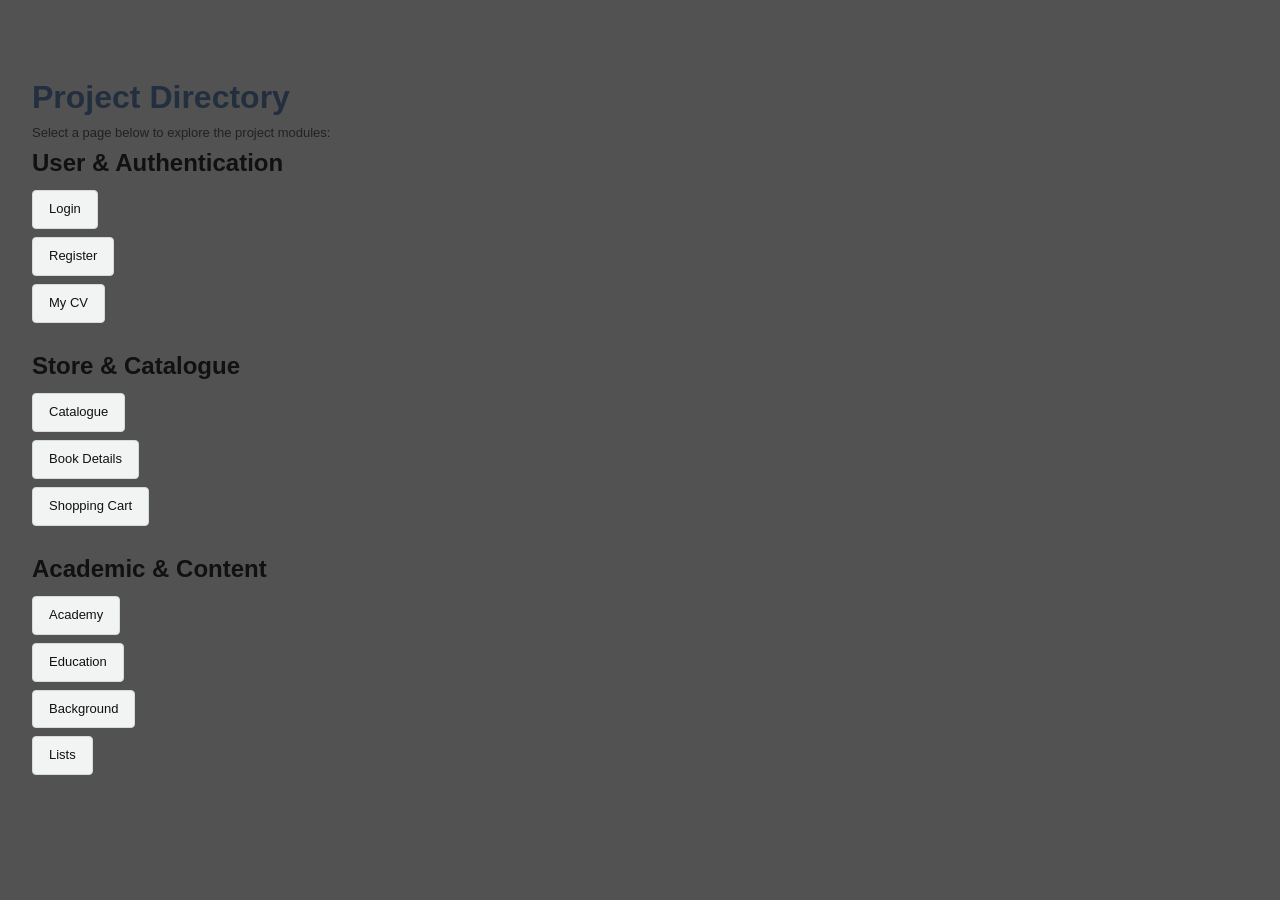
<file: index.html>
<!DOCTYPE html>
<html lang="en">
<head>
    <meta charset="UTF-8">
    <meta name="viewport" content="width=device-width, initial-scale=1.0">
    <title>AWS Web Development Project - Navigation</title>
    <!-- Linked to style1.css by default; change to any of your style files as needed -->
    <link rel="stylesheet" href="style1.css">
    <style>
        body {
            font-family: Arial, sans-serif;
            margin: 2rem;
            line-height: 1.6;
        }
        h1 {
            color: #232f3e;
        }
        .nav-section {
            margin-bottom: 1.5rem;
        }
        ul {
            list-style-type: none;
            padding: 0;
        }
        li {
            margin: 0.5rem 0;
        }
        a {
            display: inline-block;
            padding: 0.5rem 1rem;
            text-decoration: none;
            background-color: #f2f3f3;
            color: #111;
            border-radius: 4px;
            border: 1px solid #d5dbdb;
            transition: background-color 0.2s ease;
        }
        a:hover {
            background-color: #ff9900;
            color: #fff;
        }
    </style>
</head>
<body>

    <header>
        <h1>Project Directory</h1>
        <p>Select a page below to explore the project modules:</p>
    </header>

    <main>
        <div class="nav-section">
            <h2>User & Authentication</h2>
            <ul>
                <li><a href="login.html">Login</a></li>
                <li><a href="register.html">Register</a></li>
                <li><a href="MyCV.html">My CV</a></li>
            </ul>
        </div>

        <div class="nav-section">
            <h2>Store & Catalogue</h2>
            <ul>
                <li><a href="catalogue.html">Catalogue</a></li>
                <li><a href="book.html">Book Details</a></li>
                <li><a href="cart.html">Shopping Cart</a></li>
            </ul>
        </div>

        <div class="nav-section">
            <h2>Academic & Content</h2>
            <ul>
                <li><a href="academy.html">Academy</a></li>
                <li><a href="education.html">Education</a></li>
                <li><a href="background.html">Background</a></li>
                <li><a href="lists.html">Lists</a></li>
            </ul>
        </div>
    </main>

</body>
</html>
</file>
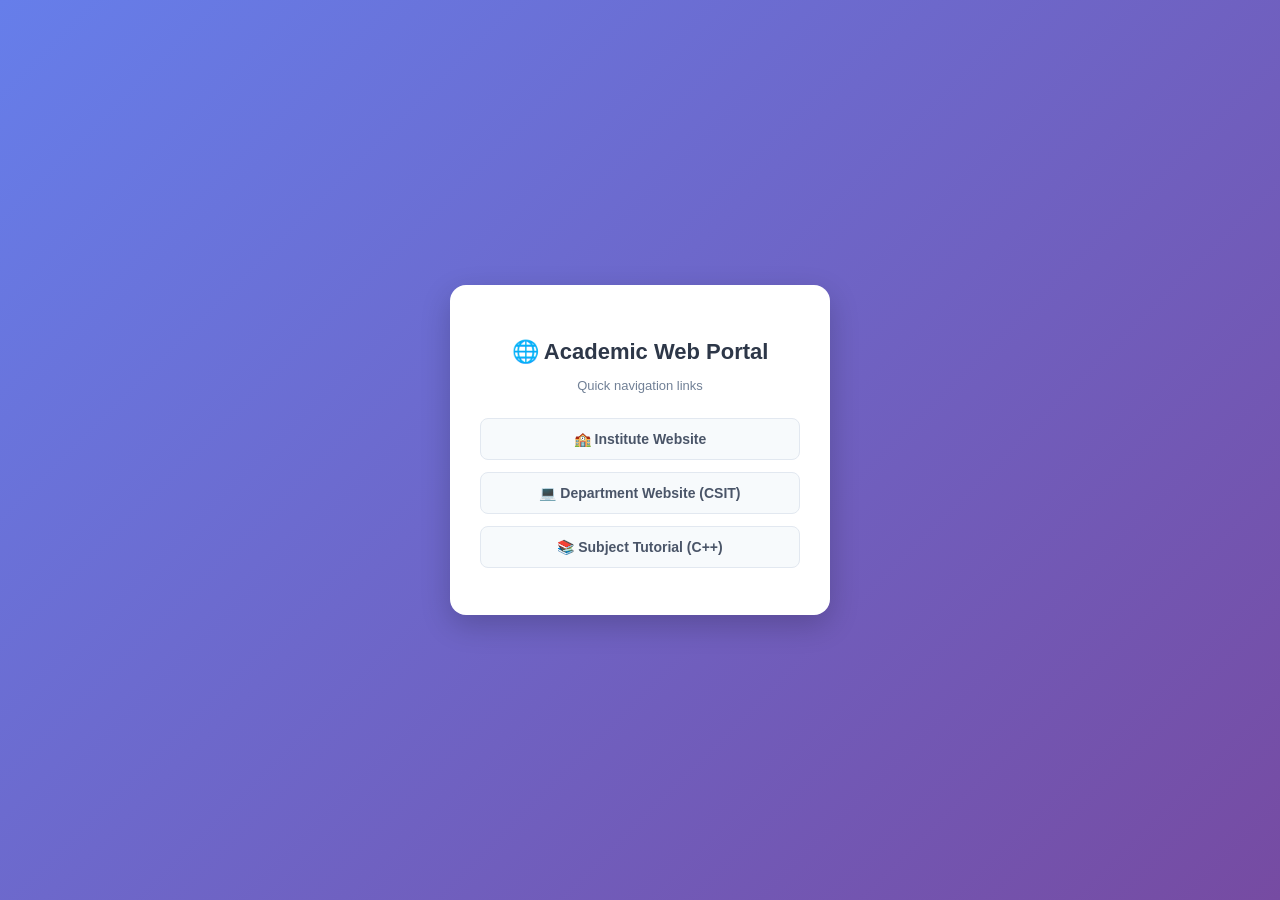
<file: academy.html>
<!DOCTYPE html>
<html lang="en">
<head>
    <meta charset="UTF-8">
    <meta name="viewport" content="width=device-width, initial-scale=1.0">
    <title>Q.4 - Web Portal</title>
    <link rel="stylesheet" href="style4.css">
</head>
<body>

    <div class="card">
        <h2>🌐 Academic Web Portal</h2>
        <p class="subtitle">Quick navigation links</p>
        
        <ul class="portal-links">
            <li><a href="https://www.kiet.edu" target="_blank">🏫 Institute Website</a></li>
            <li><a href="https://www.kiet.edu" target="_blank">💻 Department Website (CSIT)</a></li>
            <li><a href="https://www.w3schools.com/cpp/" target="_blank">📚 Subject Tutorial (C++)</a></li>
        </ul>
    </div>

</body>
</html>
</file>
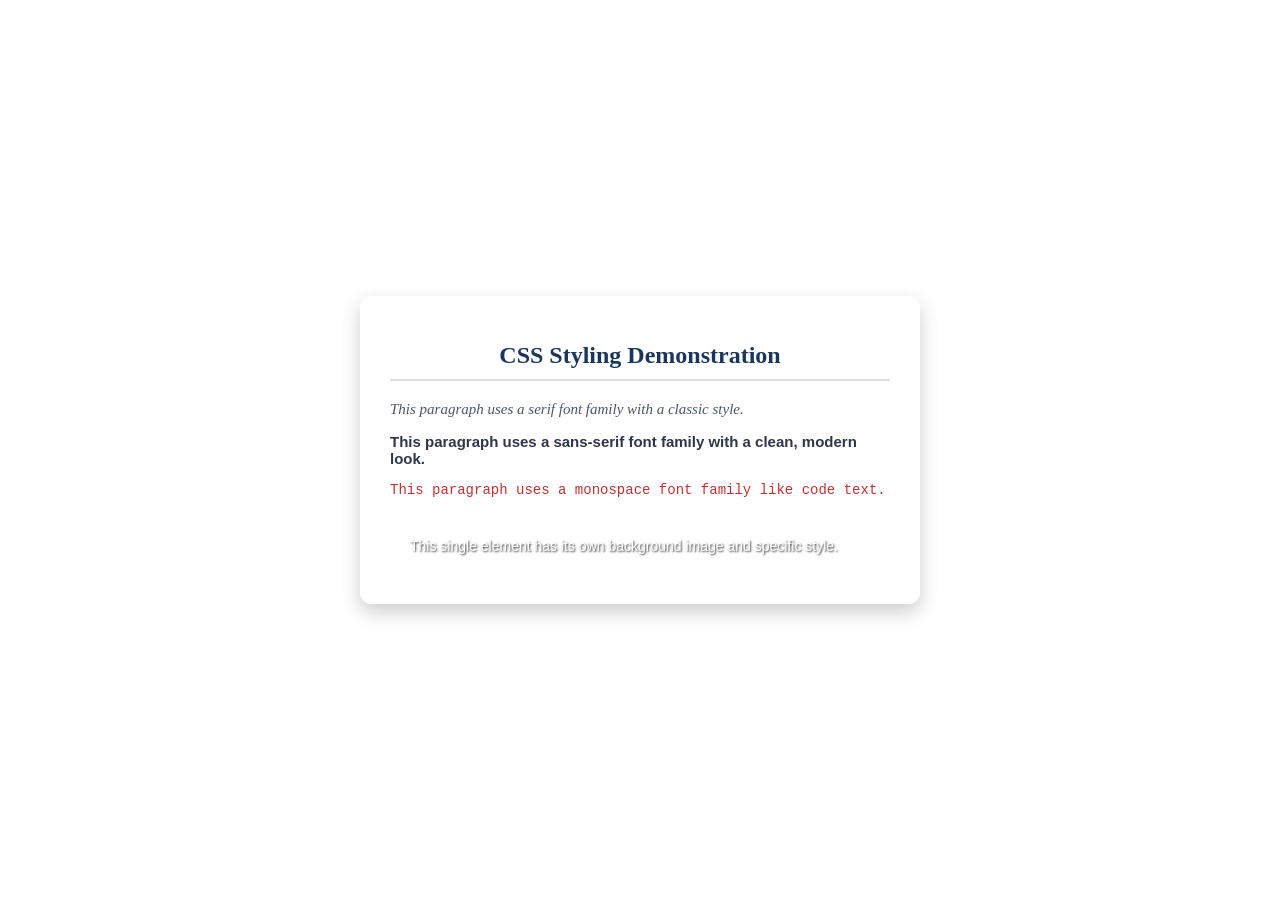
<file: background.html>
<!DOCTYPE html>
<html lang="en">
<head>
    <meta charset="UTF-8">
    <meta name="viewport" content="width=device-width, initial-scale=1.0">
    <title>Q.8 - CSS Selectors and Background Images</title>
    <link rel="stylesheet" href="style7.css">
</head>
<body>

    <div class="main-card">
        <!-- Main Heading using an ID selector -->
        <h1 id="main-title">CSS Styling Demonstration</h1>
        
        <!-- Paragraphs using class selectors -->
        <p class="font-serif">This paragraph uses a serif font family with a classic style.</p>
        <p class="font-sans">This paragraph uses a sans-serif font family with a clean, modern look.</p>
        <p class="font-mono">This paragraph uses a monospace font family like code text.</p>

        <!-- Element with its own background image -->
        <div class="element-bg">
            <p>This single element has its own background image and specific style.</p>
        </div>
    </div>

</body>
</html>
</file>
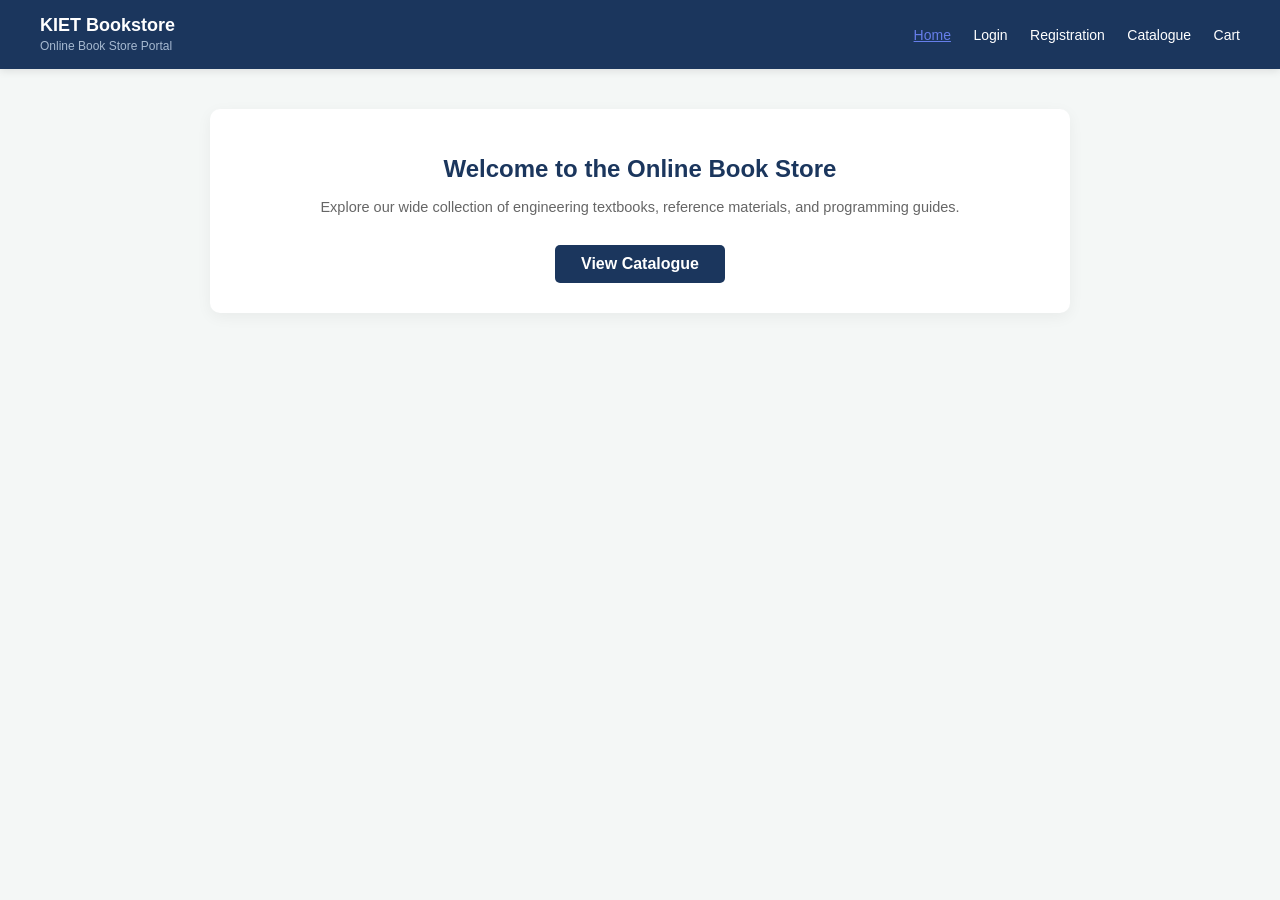
<file: book.html>
<!DOCTYPE html>
<html lang="en">
<head>
    <meta charset="UTF-8">
    <title>Home - Online Bookstore</title>
    <link rel="stylesheet" href="style6.css">
</head>
<body>

    <header class="header">
        <div class="logo-area">
            <h2>KIET Bookstore</h2>
            <span>Online Book Store Portal</span>
        </div>
        <nav>
            <a href="index.html" class="active">Home</a>
            <a href="login.html">Login</a>
            <a href="register.html">Registration</a>
            <a href="catalogue.html">Catalogue</a>
            <a href="cart.html">Cart</a>
        </nav>
    </header>

    <div class="container">
        <h1>Welcome to the Online Book Store</h1>
        <p>Explore our wide collection of engineering textbooks, reference materials, and programming guides.</p>
        <a href="catalogue.html" class="btn" style="display:inline-block; text-decoration:none; margin-top:15px; width:150px;">View Catalogue</a>
    </div>

</body>
</html>
</file>
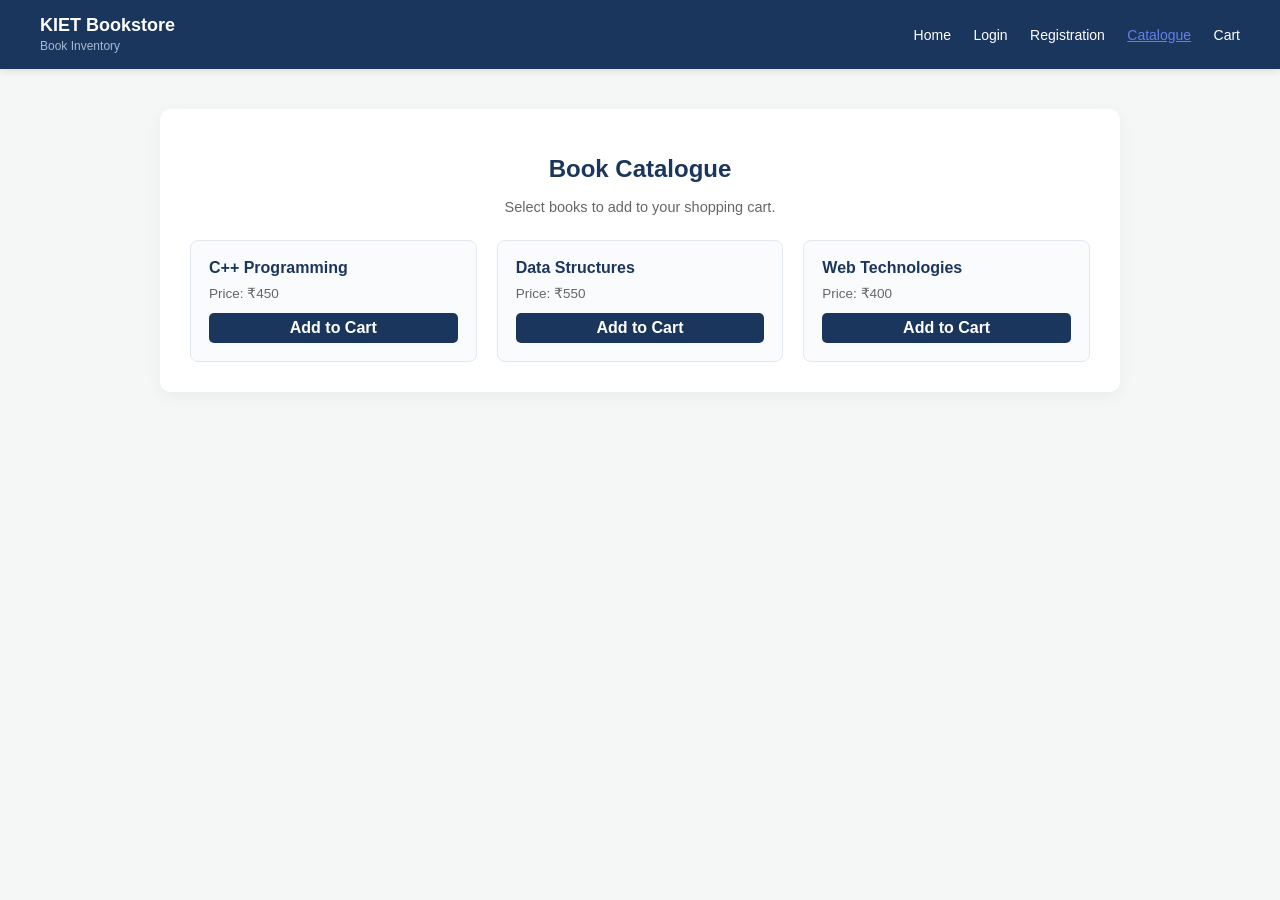
<file: catalogue.html>
<!DOCTYPE html>
<html lang="en">
<head>
    <meta charset="UTF-8">
    <title>Catalogue - Online Bookstore</title>
    <link rel="stylesheet" href="style6.css">
</head>
<body>

    <header class="header">
        <div class="logo-area">
            <h2>KIET Bookstore</h2>
            <span>Book Inventory</span>
        </div>
        <nav>
            <a href="index.html">Home</a>
            <a href="login.html">Login</a>
            <a href="register.html">Registration</a>
            <a href="catalogue.html" class="active">Catalogue</a>
            <a href="cart.html">Cart</a>
        </nav>
    </header>

    <div class="container" style="max-width: 900px;">
        <h1>Book Catalogue</h1>
        <p>Select books to add to your shopping cart.</p>
        
        <div class="grid">
            <div class="card">
                <h3>C++ Programming</h3>
                <p>Price: ₹450</p>
                <a href="cart.html" class="btn" style="display:block; text-align:center; text-decoration:none; padding:6px;">Add to Cart</a>
            </div>
            <div class="card">
                <h3>Data Structures</h3>
                <p>Price: ₹550</p>
                <a href="cart.html" class="btn" style="display:block; text-align:center; text-decoration:none; padding:6px;">Add to Cart</a>
            </div>
            <div class="card">
                <h3>Web Technologies</h3>
                <p>Price: ₹400</p>
                <a href="cart.html" class="btn" style="display:block; text-align:center; text-decoration:none; padding:6px;">Add to Cart</a>
            </div>
        </div>
    </div>

</body>
</html>
</file>
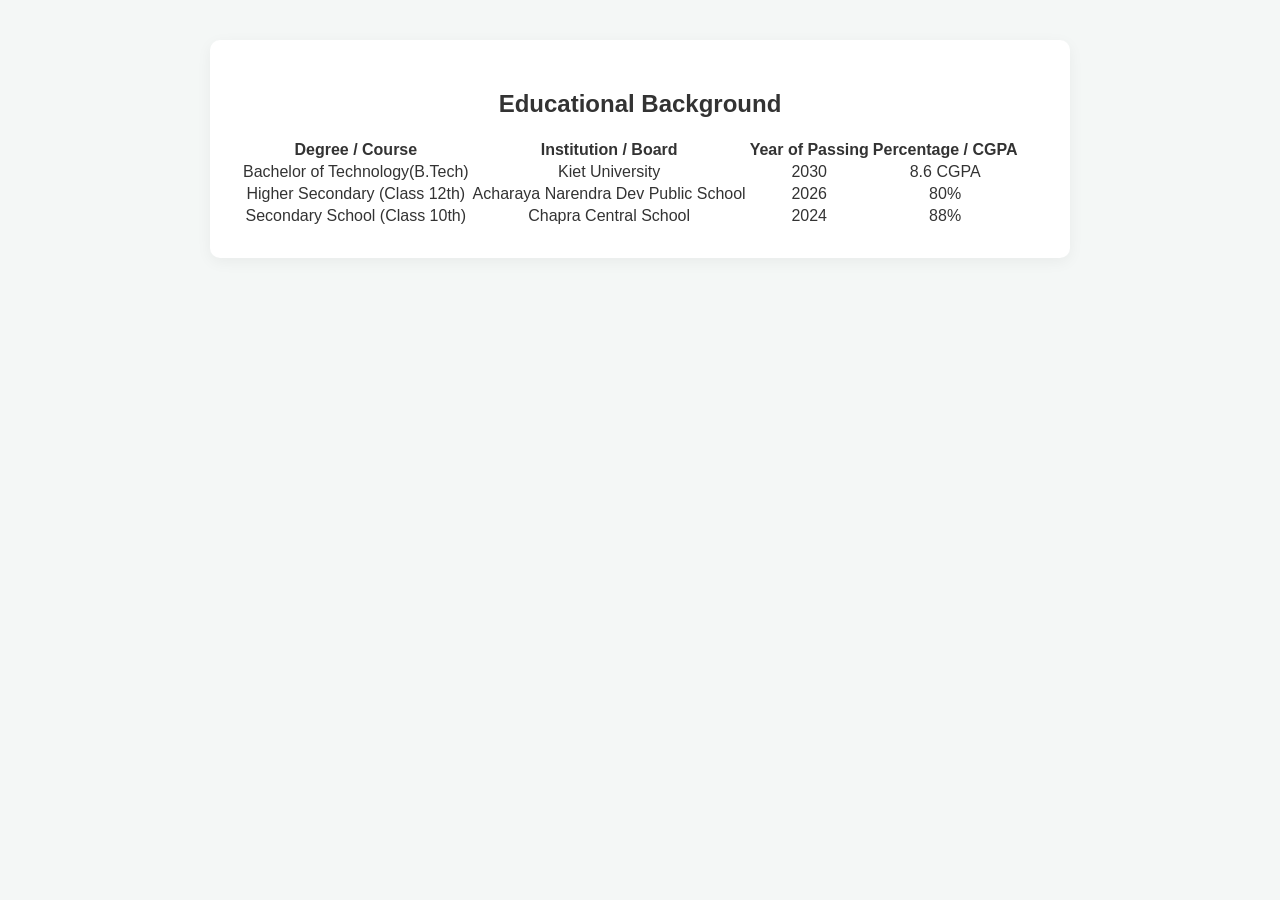
<file: education.html>
<!DOCTYPE html>
<html lang="en">
<head>
    <meta charset="UTF-8">
    <meta name="viewport" content="width=device-width, initial-scale=1.0">
    <title>Education Details</title>
    <!-- Link to the external CSS file -->
    <link rel="stylesheet" href="style6.css">
</head>
<body>

    <div class="container">
        <h2>Educational Background</h2>
        <table class="education-table">
            <thead>
                <tr>
                    <th>Degree / Course</th>
                    <th>Institution / Board</th>
                    <th>Year of Passing</th>
                    <th>Percentage / CGPA</th>
                </tr>
            </thead>
            <tbody>
                <tr>
                    <td>Bachelor of Technology(B.Tech)</td>
                    <td>Kiet University </td>
                    <td>2030</td>
                    <td>8.6 CGPA</td>
                </tr>
                <tr>
                    <td>Higher Secondary (Class 12th)</td>
                    <td>Acharaya Narendra Dev Public School</td>
                    <td>2026</td>
                    <td>80%</td>
                </tr>
                <tr>
                    <td>Secondary School (Class 10th)</td>
                    <td>Chapra Central School</td>
                    <td>2024</td>
                    <td>88%</td>
                </tr>
            </tbody>
        </table>
    </div>

</body>
</html>
</file>
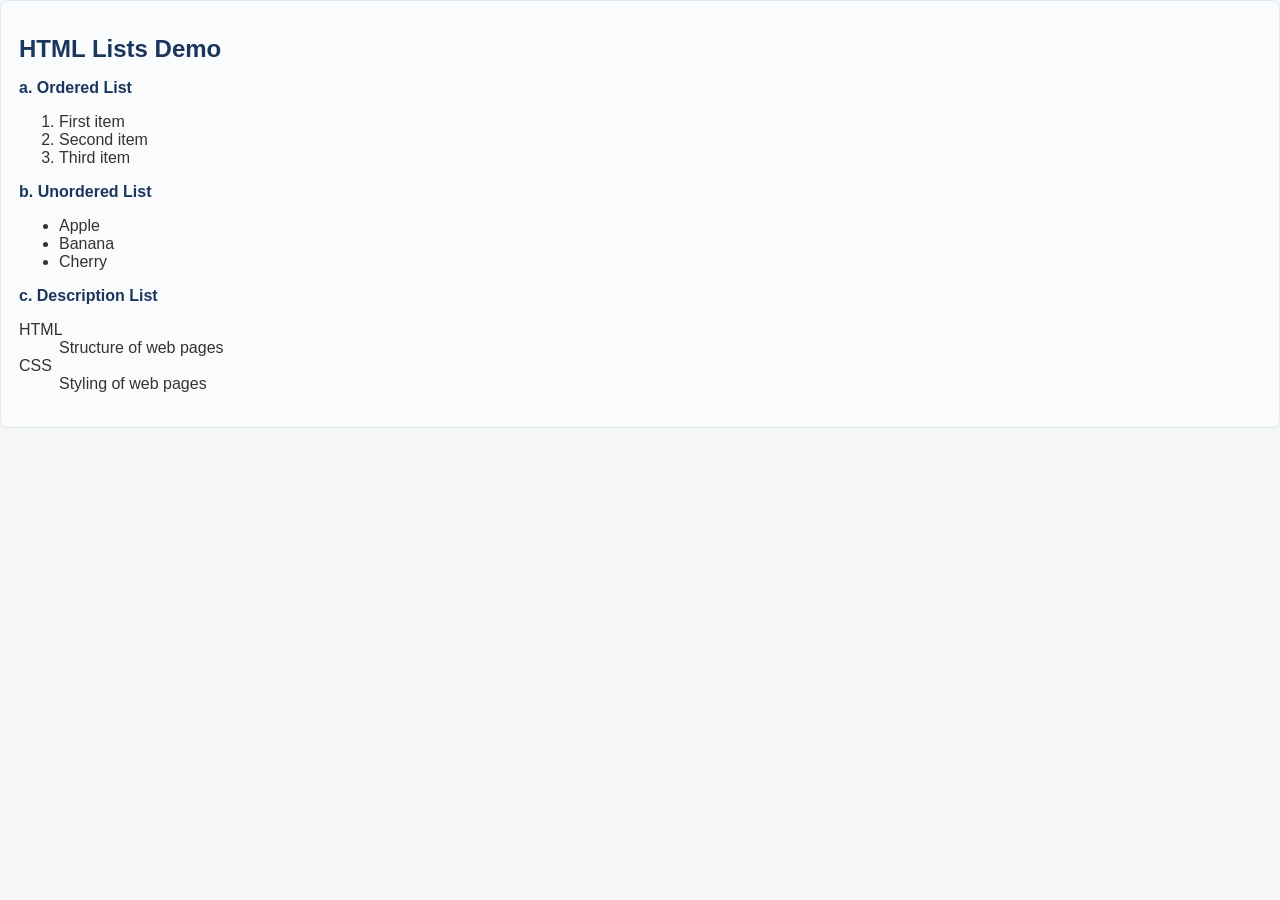
<file: lists.html>
<!DOCTYPE html>
<html lang="en">
<head>
    <meta charset="UTF-8">
    <meta name="viewport" content="width=device-width, initial-scale=1.0">
    <title>HTML Lists</title>
    <link rel="stylesheet" href="style6.css">
</head>
<body>

    <div class="card">
        <h1>HTML Lists Demo</h1>

        <!-- a. Ordered List -->
        <h3>a. Ordered List</h3>
        <ol>
            <li>First item</li>
            <li>Second item</li>
            <li>Third item</li>
        </ol>

        <!-- b. Unordered List -->
        <h3>b. Unordered List</h3>
        <ul>
            <li>Apple</li>
            <li>Banana</li>
            <li>Cherry</li>
        </ul>

        <!-- c. Description List -->
        <h3>c. Description List</h3>
        <dl>
            <dt>HTML</dt>
            <dd>Structure of web pages</dd>
            <dt>CSS</dt>
            <dd>Styling of web pages</dd>
        </dl>
    </div>

</body>
</html>
</file>
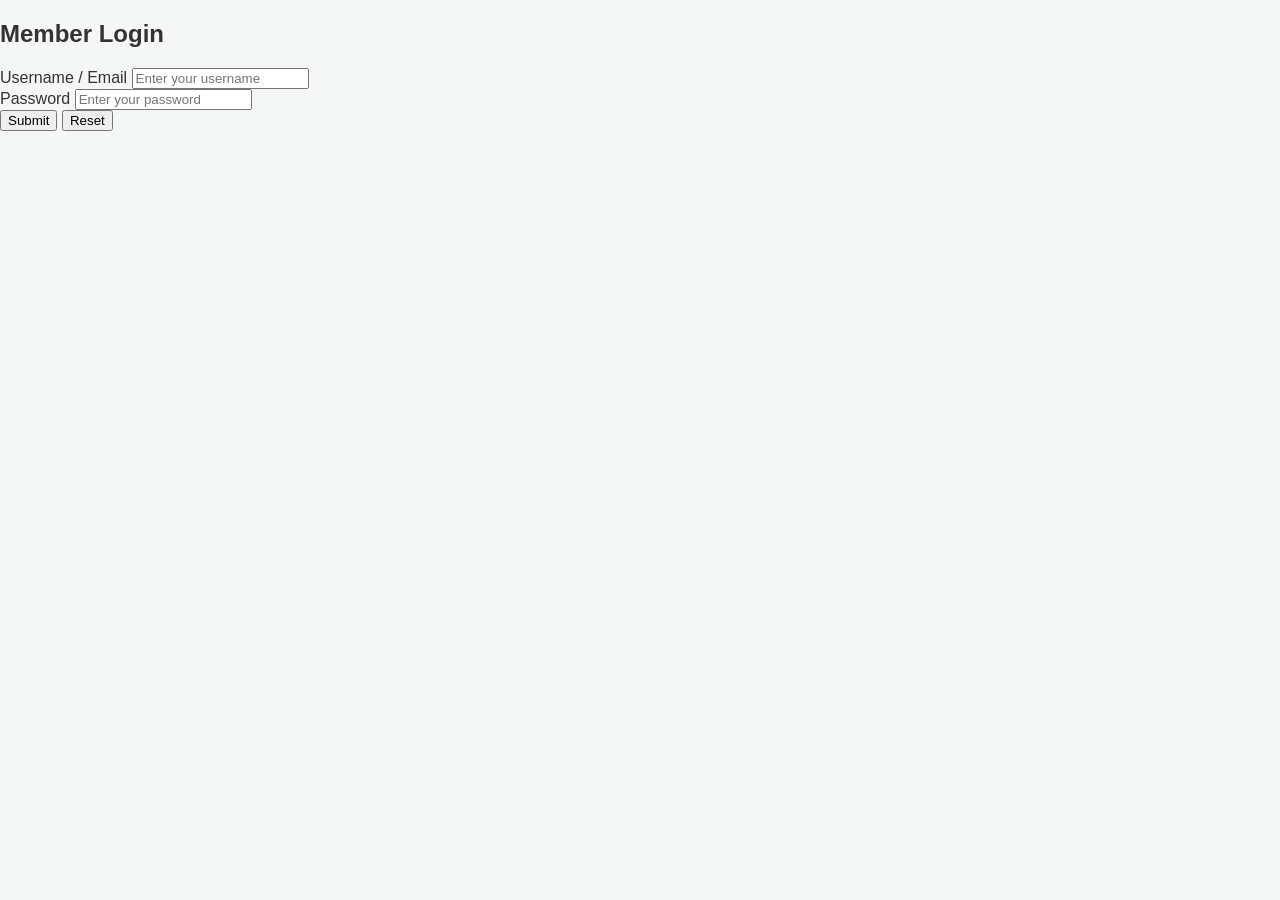
<file: login.html>
<!DOCTYPE html>
<html lang="en">
<head>
    <meta charset="UTF-8">
    <meta name="viewport" content="width=device-width, initial-scale=1.0">
    <title>Login Page - Q.5</title>
    <link rel="stylesheet" href="style6.css">
</head>
<body>

    <div class="login-card">
        <h2>Member Login</h2>
        
        <form action="#" method="POST">
            <!-- Login Field -->
            <div class="input-group">
                <label for="username">Username / Email</label>
                <input type="text" id="username" name="username" placeholder="Enter your username" required>
            </div>

            <!-- Password Field -->
            <div class="input-group">
                <label for="password">Password</label>
                <input type="password" id="password" name="password" placeholder="Enter your password" required>
            </div>

            <!-- Submit and Reset Buttons -->
            <div class="button-group">
                <button type="submit" class="btn-submit">Submit</button>
                <button type="reset" class="btn-reset">Reset</button>
            </div>
        </form>
    </div>

</body>
</html>
</file>
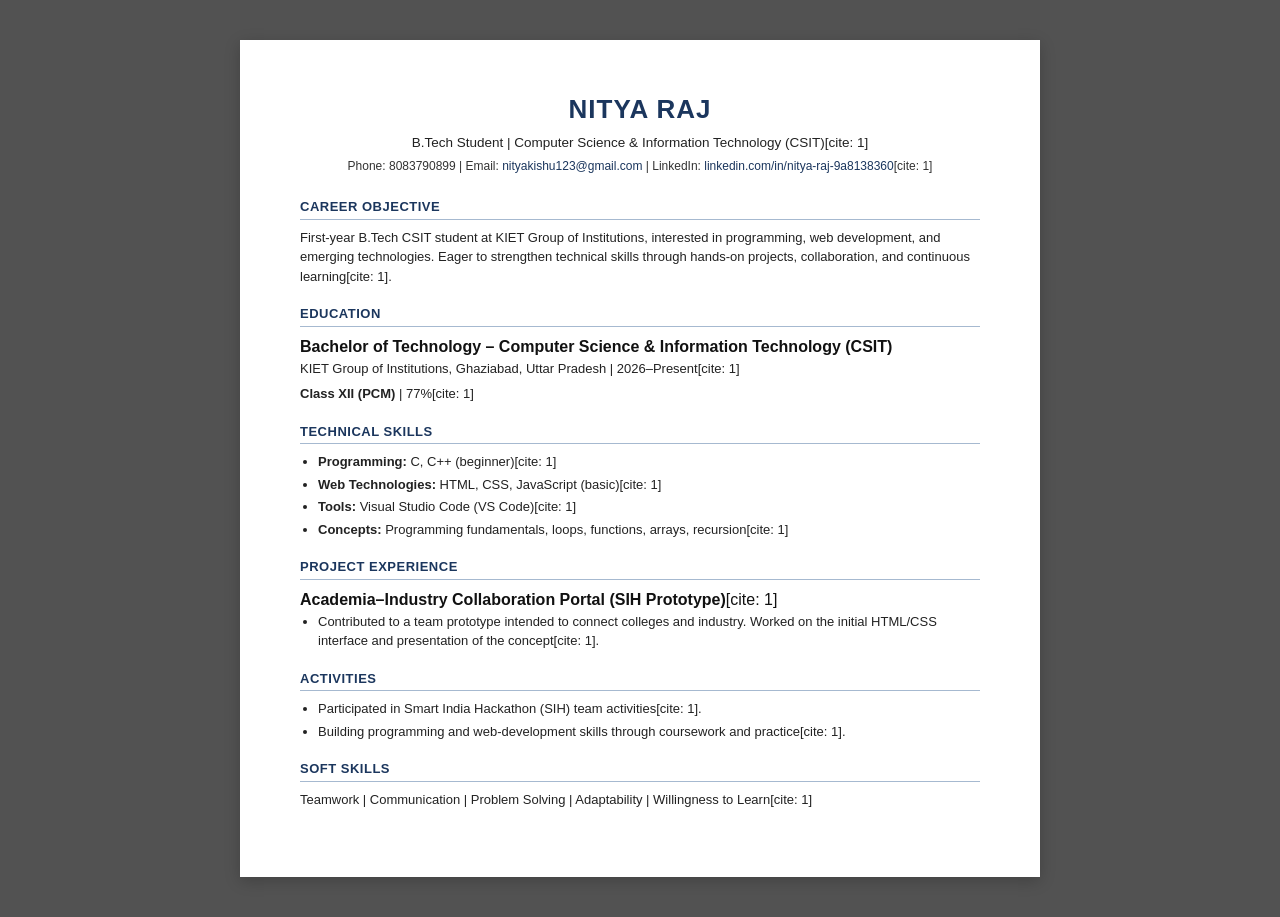
<file: MyCV.html>
<!DOCTYPE html>
<html lang="en">
<head>
    <meta charset="UTF-8">
    <meta name="viewport" content="width=device-width, initial-scale=1.0">
    <title>Nitya Raj - CV</title>
    <!-- Link to external CSS stylesheet -->
    <link rel="stylesheet" href="style1.css">
</head>
<body>

    <div class="resume-container">
        <!-- Header Section -->
        <header class="header">
            <h1>NITYA RAJ</h1>
            <p class="subtitle">B.Tech Student | Computer Science & Information Technology (CSIT)[cite: 1]</p>
            <p class="contact-info">
                Phone: 8083790899 | 
                Email: <a href="mailto:nityakishu123@gmail.com">nityakishu123@gmail.com</a> | 
                LinkedIn: <a href="https://linkedin.com/in/nitya-raj-9a8138360" target="_blank">linkedin.com/in/nitya-raj-9a8138360</a>[cite: 1]
            </p>
        </header>

        <!-- Career Objective Section -->
        <section class="section">
            <h2 class="section-title">Career Objective</h2>
            <p>First-year B.Tech CSIT student at KIET Group of Institutions, interested in programming, web development, and emerging technologies. Eager to strengthen technical skills through hands-on projects, collaboration, and continuous learning[cite: 1].</p>
        </section>

        <!-- Education Section -->
        <section class="section">
            <h2 class="section-title">Education</h2>
            <div class="item">
                <div class="item-title"><strong>Bachelor of Technology – Computer Science & Information Technology (CSIT)</strong></div>
                <p>KIET Group of Institutions, Ghaziabad, Uttar Pradesh | 2026–Present[cite: 1]</p>
            </div>
            <div class="item" style="margin-top: 6px;">
                <p><strong>Class XII (PCM)</strong> | 77%[cite: 1]</p>
            </div>
        </section>

        <!-- Technical Skills Section -->
        <section class="section">
            <h2 class="section-title">Technical Skills</h2>
            <ul class="skills-list">
                <li><strong>Programming:</strong> C, C++ (beginner)[cite: 1]</li>
                <li><strong>Web Technologies:</strong> HTML, CSS, JavaScript (basic)[cite: 1]</li>
                <li><strong>Tools:</strong> Visual Studio Code (VS Code)[cite: 1]</li>
                <li><strong>Concepts:</strong> Programming fundamentals, loops, functions, arrays, recursion[cite: 1]</li>
            </ul>
        </section>

        <!-- Project Experience Section -->
        <section class="section">
            <h2 class="section-title">Project Experience</h2>
            <div class="item">
                <div class="item-title"><strong>Academia–Industry Collaboration Portal (SIH Prototype)</strong>[cite: 1]</div>
                <ul class="bullet-list">
                    <li>Contributed to a team prototype intended to connect colleges and industry. Worked on the initial HTML/CSS interface and presentation of the concept[cite: 1].</li>
                </ul>
            </div>
        </section>

        <!-- Activities Section -->
        <section class="section">
            <h2 class="section-title">Activities</h2>
            <ul class="bullet-list">
                <li>Participated in Smart India Hackathon (SIH) team activities[cite: 1].</li>
                <li>Building programming and web-development skills through coursework and practice[cite: 1].</li>
            </ul>
        </section>

        <!-- Soft Skills Section -->
        <section class="section">
            <h2 class="section-title">Soft Skills</h2>
            <p>Teamwork | Communication | Problem Solving | Adaptability | Willingness to Learn[cite: 1]</p>
        </section>
    </div>

</body>
</html>
</file>
<file: style1.css>
/* Reset and General Layout */
* {
    box-sizing: border-box;
    margin: 0;
    padding: 0;
}

body {
    font-family: Arial, Helvetica, sans-serif;
    background-color: #525252;
    color: #111;
    line-height: 1.5;
    padding: 40px 0;
}

/* Resume Document Container (A4 Look) */
.resume-container {
    max-width: 800px;
    margin: 0 auto;
    background: #ffffff;
    padding: 50px 60px;
    box-shadow: 0 4px 15px rgba(0, 0, 0, 0.2);
}

/* Header Styling */
.header {
    text-align: center;
    margin-bottom: 22px;
}

.header h1 {
    font-size: 26px;
    color: #1b365d;
    letter-spacing: 1px;
    margin-bottom: 4px;
}

.subtitle {
    font-size: 13.5px;
    color: #222;
    margin-bottom: 4px;
}

.contact-info {
    font-size: 12px;
    color: #333;
}

.contact-info a {
    color: #1b365d;
    text-decoration: none;
}

.contact-info a:hover {
    text-decoration: underline;
}

/* Section Styling */
.section {
    margin-bottom: 18px;
}

.section-title {
    font-size: 13px;
    font-weight: bold;
    color: #1b365d;
    text-transform: uppercase;
    border-bottom: 1.5px solid #a6b9d0;
    padding-bottom: 2px;
    margin-bottom: 8px;
    letter-spacing: 0.5px;
}

p, li {
    font-size: 13px;
    color: #222;
}

.item {
    margin-bottom: 4px;
}

.skills-list, .bullet-list {
    list-style-type: disc;
    padding-left: 18px;
}

.skills-list li, .bullet-list li {
    margin-bottom: 3px;
}
</file>
<file: style4.css>
body {
    font-family: 'Segoe UI', Tahoma, Geneva, Verdana, sans-serif;
    background: linear-gradient(135deg, #667eea 0%, #764ba2 100%);
    display: flex;
    justify-content: center;
    align-items: center;
    height: 100vh;
    margin: 0;
}

.card {
    background: #ffffff;
    padding: 35px 30px;
    border-radius: 16px;
    box-shadow: 0 10px 30px rgba(0, 0, 0, 0.2);
    width: 320px;
    text-align: center;
}

h2 {
    color: #2d3748;
    font-size: 22px;
    margin-bottom: 5px;
}

.subtitle {
    color: #718096;
    font-size: 13px;
    margin-bottom: 25px;
}

.portal-links {
    list-style: none;
    padding: 0;
    margin: 0;
}

.portal-links li {
    margin-bottom: 12px;
}

.portal-links a {
    display: block;
    background-color: #f7fafc;
    color: #4a5568;
    padding: 12px 15px;
    border-radius: 8px;
    text-decoration: none;
    font-size: 14px;
    font-weight: 600;
    border: 1px solid #e2e8f0;
    transition: all 0.3s ease;
}

.portal-links a:hover {
    background-color: #667eea;
    color: #ffffff;
    border-color: #667eea;
    transform: translateY(-2px);
    box-shadow: 0 4px 12px rgba(102, 126, 234, 0.3);
}
</file>
<file: style7.css>
/* b. Set a background image for the whole page */
body {
    /* Replace 'background.jpg' with any image URL or local image filename */
    background-image: url('https://images.unsplash.com/photo-1579546929518-9e396f3cc809?w=1200');
    background-size: cover;
    background-repeat: no-repeat;
    background-position: center;
    font-family: Arial, sans-serif;
    display: flex;
    justify-content: center;
    align-items: center;
    min-height: 100vh;
    margin: 0;
}

/* Container card */
.main-card {
    background: rgba(255, 255, 255, 0.95);
    padding: 30px;
    border-radius: 12px;
    box-shadow: 0 8px 20px rgba(0, 0, 0, 0.2);
    max-width: 500px;
    width: 100%;
}

/* a. Define different fonts and styles for each selector */

/* ID Selector */
#main-title {
    font-family: 'Georgia', serif;
    color: #1b365d;
    font-size: 24px;
    text-align: center;
    margin-bottom: 20px;
    border-bottom: 2px solid #ddd;
    padding-bottom: 10px;
}

/* Class Selector 1: Serif font style */
.font-serif {
    font-family: 'Times New Roman', Times, serif;
    font-style: italic;
    color: #4a5568;
    font-size: 15px;
}

/* Class Selector 2: Sans-serif font style */
.font-sans {
    font-family: 'Segoe UI', Tahoma, Geneva, Verdana, sans-serif;
    font-weight: bold;
    color: #2d3748;
    font-size: 15px;
}

/* Class Selector 3: Monospace font style */
.font-mono {
    font-family: 'Courier New', Courier, monospace;
    color: #c53030;
    font-size: 14px;
}

/* b. Set a background image for a single element on the page */
.element-bg {
    /* Replace with any small background texture or pattern image */
    background-image: url('https://images.unsplash.com/photo-1534796636912-3b95b3ab5986?w=400');
    background-size: cover;
    background-position: center;
    color: #ffffff;
    padding: 20px;
    border-radius: 8px;
    margin-top: 20px;
    text-shadow: 1px 1px 2px rgba(0,0,0,0.8);
}

.element-bg p {
    margin: 0;
    font-family: Arial, sans-serif;
    font-size: 14px;
}
</file>
<file: style6.css>
body {
    font-family: 'Segoe UI', Tahoma, sans-serif;
    margin: 0;
    background-color: #f4f7f6;
    color: #333;
}

/* Navigation Bar */
.header {
    background-color: #1b365d;
    color: white;
    padding: 15px 40px;
    display: flex;
    justify-content: space-between;
    align-items: center;
    box-shadow: 0 2px 8px rgba(0,0,0,0.1);
}

.logo-area h2 {
    margin: 0;
    font-size: 18px;
}

.logo-area span {
    font-size: 12px;
    color: #a6b9d0;
}

nav a {
    color: #ffffff;
    text-decoration: none;
    margin-left: 18px;
    font-size: 14px;
    font-weight: 500;
    transition: color 0.2s;
}

nav a:hover, nav a.active {
    color: #667eea;
    text-decoration: underline;
}

/* Page Content Layout */
.container {
    max-width: 800px;
    margin: 40px auto;
    background: #ffffff;
    padding: 30px;
    border-radius: 10px;
    box-shadow: 0 4px 15px rgba(0,0,0,0.05);
    text-align: center;
}

h1 {
    color: #1b365d;
    font-size: 24px;
}

p {
    color: #666;
    font-size: 14.5px;
}

/* Forms & Catalogue Grid */
.form-box {
    display: flex;
    flex-direction: column;
    gap: 12px;
    max-width: 350px;
    margin: 20px auto;
    text-align: left;
}

.form-box label {
    font-size: 13px;
    font-weight: bold;
    color: #444;
}

.form-box input {
    padding: 10px;
    border: 1px solid #ccc;
    border-radius: 5px;
    font-size: 14px;
}

.btn {
    background-color: #1b365d;
    color: white;
    padding: 10px;
    border: none;
    border-radius: 5px;
    font-weight: bold;
    cursor: pointer;
    margin-top: 10px;
}

.btn:hover {
    background-color: #2c4a7c;
}

.grid {
    display: grid;
    grid-template-columns: repeat(auto-fit, minmax(220px, 1fr));
    gap: 20px;
    margin-top: 25px;
    text-align: left;
}

.card {
    background: #fafbfc;
    border: 1px solid #e2e8f0;
    padding: 18px;
    border-radius: 8px;
}

.card h3 {
    font-size: 16px;
    margin: 0 0 8px 0;
    color: #1b365d;
}

.card p {
    margin: 0 0 12px 0;
    font-size: 13.5px;
}
</file>
